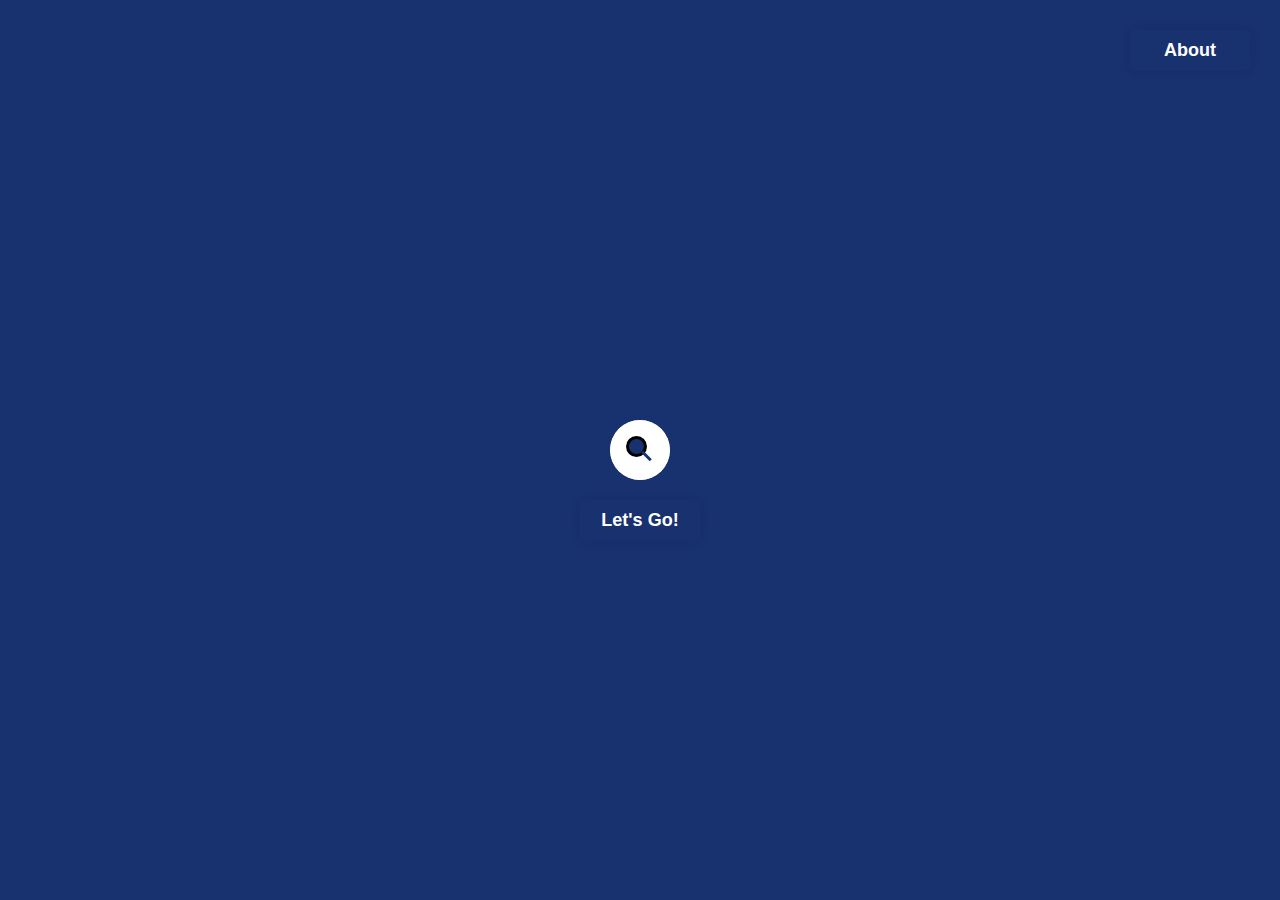
<file: index.html>
<!DOCTYPE html>
<html>
<head>
    <meta charset="UTF-8">
    <title>Search Bar</title>
    <link rel="stylesheet" href="style.css">
</head>
<body>
    <a href="#" class="btn">Let's Go!</a>
    <b href="#" class="btn1">About</b>
    <div class="search">
        <div class="icon"></div>
        <div class="input">
        <input type="text" placeholder="Search" id="mysearch">
    </div>
    <span class="'clear" onclick="document.getElementById('mysearch').value = ''"></span>
    <script>
        const icon = document.querySelector('.icon');
        const search = document.querySelector('.search');
        icon.onclick = function(){
            search.classList.toggle('active')
        }
    </script>
</body>
 </html>
</file>
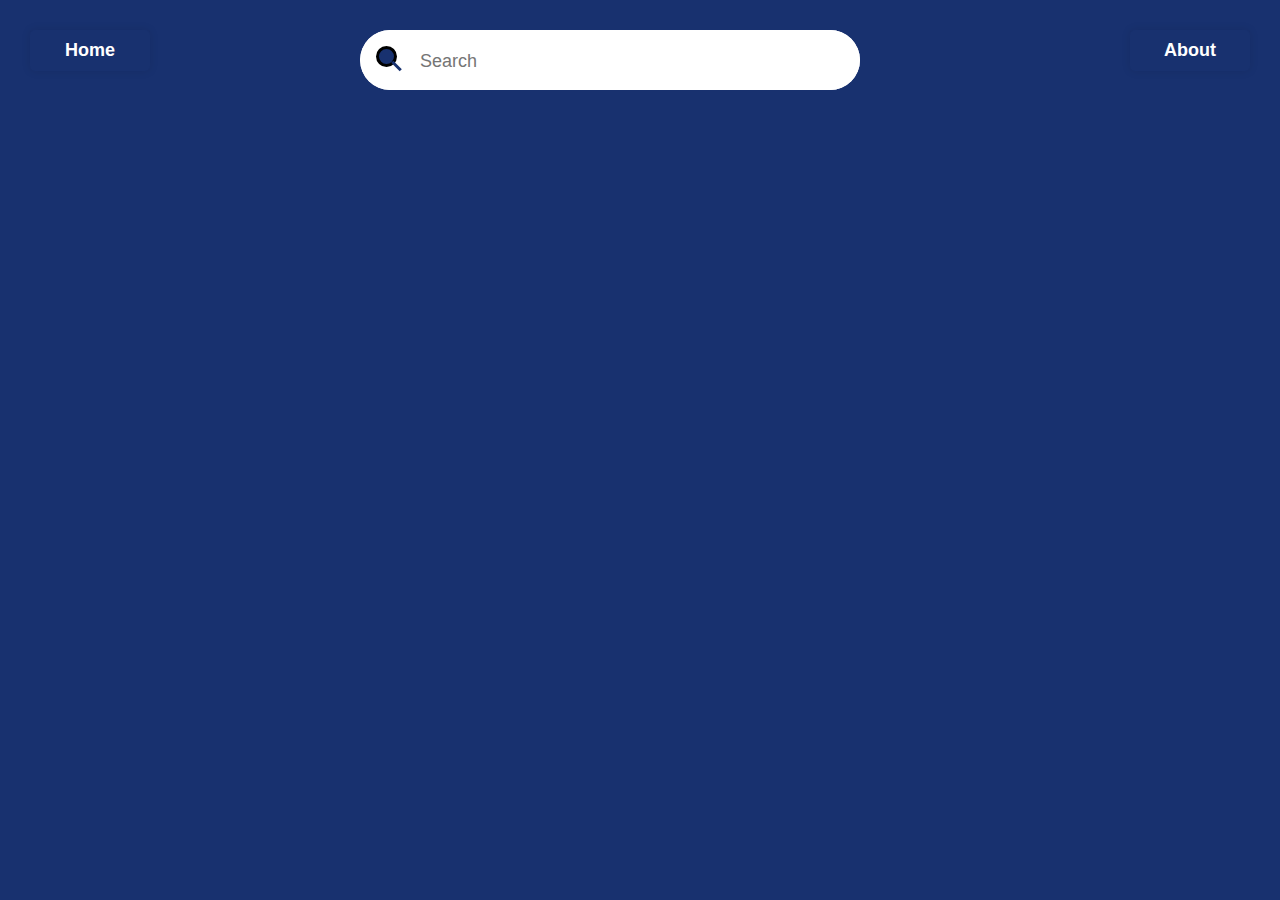
<file: next.html>
<!DOCTYPE html>
<html>
<head>
    <meta charset="UTF-8">
    <title>Search Bar</title>
    <link rel="stylesheet" href="next.css">
</head>
<body>
    <a href="#" class="btn">Home</a>
    <b href="#" class="btn1">About</b>
    <div class="search">
        <div class="icon"></div>
        <div class="input">
        <input type="text" placeholder="Search" id="mysearch">
    </div>
    <span class="'clear" onclick="document.getElementById('mysearch').value = ''"></span>
    <script>
        const icon = document.querySelector('.icon');
        const search = document.querySelector('.search');
        icon.onclick = function(){
            search.classList.toggle('active')
        }
    </script>
</body>
 </html>
</file>
<file: style.css>
@import url('https://fonts.googleapis.com/css2?family=Barlow:ital,wght@0,100;0,200;0,300;0,400;0,500;0,600;0,700;0,800;0,900;1,100;1,200;1,300;1,400;1,500;1,600;1,700;1,800;1,900&display=swap');
body{
    margin: 0;
    padding: 0;
    box-sizing: border-boox;
    font-family: 'Poppins', sans-serif;
}
body{
    display: flex;
    justify-content: center;
    align-items: center;
    min-height: 100vh;
    background: #18316f;
}
.btn{
    position: absolute;
    top: 500px;
    left:auto;
    font-family: 'Poppins', sans-serif;
    font-size: 18px;
    font-weight: bold;
    background: #18316f;
    width: 100px;
    padding: 10px;
    text-align: center;
    text-decoration: none;
    color: #fff;
    border-radius: 5px;
    cursor: pointer;
    box-shadow: 0 0 10px rgba(0, 0, 0, 0.1);
    -webkit-transition-duration: 0.3s;
    transition-duration: 0.3s;
    -webkit-transition-property: box-shadow, transform;
    transition-property: box-shadow, transform;
}
.btn:hover, btn:focus, btn:active{
    box-shadow: 0 0 20px rgba(0, 0, 0, 0.5);
    -webkit-transform: scale(1.1);
    transform: scale(1.1);
}
.btn1{
    position: absolute;
    top: 30px;
    right:30px;
    font-family: 'Poppins', sans-serif;
    font-size: 18px;
    font-weight: bold;
    background: #18316f;
    width: 100px;
    padding: 10px;
    text-align: center;
    text-decoration: none;
    color: #fff;
    border-radius: 5px;
    cursor: pointer;
    box-shadow: 0 0 10px rgba(0, 0, 0, 0.1);
    -webkit-transition-duration: 0.3s;
    transition-duration: 0.3s;
    -webkit-transition-property: box-shadow, transform;
    transition-property: box-shadow, transform;
}
.btn1:hover, btn1:focus, btn1:active{
    box-shadow: 0 0 20px rgba(0, 0, 0, 0.5);
    -webkit-transform: scale(1.1);
    transform: scale(1.1);
}
.search{
    position: relative;
    width: 60px;
    height: 60px;
    background: #fff;
    border-radius: 60px;
    transition: 0.5s;
    background: #fff;
    box-shadow: 0 0 10 5px ;
    overflow: hidden;
}
.search.active{
    width: 360px;
}
.search .icon{
    position: absolute;
    top: 0;
    left: 0;
    width: 60px;
    height: 60px;
    background: #fff;
    border-radius: 60px;
    display: flex;
    justify-content: center;
    align-items: center;
    z-index: 1000;
    cursor: pointer;
}
.search .icon::before{
    content: '';
    position: absolute;
    width: 15px;
    height: 15px;
    background: #18316f;
    border: 3px solid ;
    border-radius: 50%;
    transform: translate(-4px,-4px);
}
.search .icon::after{
    content: '';
    position: absolute;
    width: 3px;
    height: 12px;
    background: #18316f;
    transform: translate(6px,6px) rotate(315deg);
}
.search .input{
    position: relative;
    width: 300px;
    height: 50px;
    left: 60px;
    display: flex;
    justify-content: center;
    align-items: center;
}
.search .input input{
    position: absolute;
    top: 0;
    width: 100%;
    height: 100%;
    border: none;
    outline: navajowhite;
    font-size: 18px;
    padding: 10px 0;
}
.clear{
    position: absolute;
    top: 50%;
    transform: translateY(-50%);
    width: 15px;
    height: 15px;
    right: 15px;
    cursor: pointer;
    display: flex;
    justify-content: center;
    align-items: center;
}
.clear::before{
    position: absolute;
    content:'';
    width: 1px;
    height: 15px;
    background: #999;
    transform: rotate(45deg);
}
.clear::after{
    position: absolute;
    content:'';
    width: 1px;
    height: 15px;
    background: #999;
    transform: rotate(315deg);
}
</file>
<file: next.css>
@import url('https://fonts.googleapis.com/css2?family=Barlow:ital,wght@0,100;0,200;0,300;0,400;0,500;0,600;0,700;0,800;0,900;1,100;1,200;1,300;1,400;1,500;1,600;1,700;1,800;1,900&display=swap');
body{
    margin: 0;
    padding: 0;
    box-sizing: border-boox;
    font-family: 'Poppins', sans-serif;
}
body{
    display: flex;
    justify-content: center;
    align-items: center;
    min-height: 100vh;
    background: #18316f;
}
.btn{
    position: absolute;
    top: 30px;
    left:30px;
    font-family: 'Poppins', sans-serif;
    font-size: 18px;
    font-weight: bold;
    background: #18316f;
    width: 100px;
    padding: 10px;
    text-align: center;
    text-decoration: none;
    color: #fff;
    border-radius: 5px;
    cursor: pointer;
    box-shadow: 0 0 10px rgba(0, 0, 0, 0.1);
    -webkit-transition-duration: 0.3s;
    transition-duration: 0.3s;
    -webkit-transition-property: box-shadow, transform;
    transition-property: box-shadow, transform;
}
.btn:hover, btn:focus, btn:active{
    box-shadow: 0 0 20px rgba(0, 0, 0, 0.5);
    -webkit-transform: scale(1.1);
    transform: scale(1.1);
}
.btn1{
    position: absolute;
    top: 30px;
    right:30px;
    font-family: 'Poppins', sans-serif;
    font-size: 18px;
    font-weight: bold;
    background: #18316f;
    width: 100px;
    padding: 10px;
    text-align: center;
    text-decoration: none;
    color: #fff;
    border-radius: 5px;
    cursor: pointer;
    box-shadow: 0 0 10px rgba(0, 0, 0, 0.1);
    -webkit-transition-duration: 0.3s;
    transition-duration: 0.3s;
    -webkit-transition-property: box-shadow, transform;
    transition-property: box-shadow, transform;
}
.btn1:hover, btn1:focus, btn1:active{
    box-shadow: 0 0 20px rgba(0, 0, 0, 0.5);
    -webkit-transform: scale(1.1);
    transform: scale(1.1);
}
.search{
    position: fixed;
    top: 30px;
    left: 360px;
    background: #fff;
    border-radius: 60px;
    transition: 0.5s;
    background: #fff;
    box-shadow: 0 0 10 5px ;
    overflow: hidden;
}
.search.active{
    position: fixed;
    top: 30px;
    left: 360px;
}
.search .icon{
    position: absolute;
    top: 0;
    left: 0;
    width: 60px;
    height: 60px;
    background: #fff;
    border-radius: 60px;
    display: flex;
    justify-content: center;
    align-items: center;
    z-index: 1000;
    cursor: pointer;
}
.search .icon::before{
    content: '';
    position: absolute;
    width: 15px;
    height: 15px;
    background: #18316f;
    border: 3px solid ;
    border-radius: 50%;
    transform: translate(-4px,-4px);
}
.search .icon::after{
    content: '';
    position: absolute;
    width: 3px;
    height: 12px;
    background: #18316f;
    transform: translate(6px,6px) rotate(315deg);
}
.search .input{
    position: relative;
    width: 500px;
    height: 60px;
    left: 60px;
    display: flex;
    justify-content: center;
    align-items: center;
}
.search .input input{
    position: absolute;
    top: 0;
    width: 100%;
    height: 70%;
    border: none;
    outline: navajowhite;
    font-size: 18px;
    padding: 10px 0;
}
.clear{
    position: absolute;
    top: 50%;
    transform: translateY(-50%);
    width: 15px;
    height: 15px;
    right: 15px;
    cursor: pointer;
    display: flex;
    justify-content: center;
    align-items: center;
}
.clear::before{
    position: absolute;
    content:'';
    width: 1px;
    height: 15px;
    background: #999;
    transform: rotate(45deg);
}
.clear::after{
    position: absolute;
    content:'';
    width: 1px;
    height: 15px;
    background: #999;
    transform: rotate(315deg);
}
</file>
